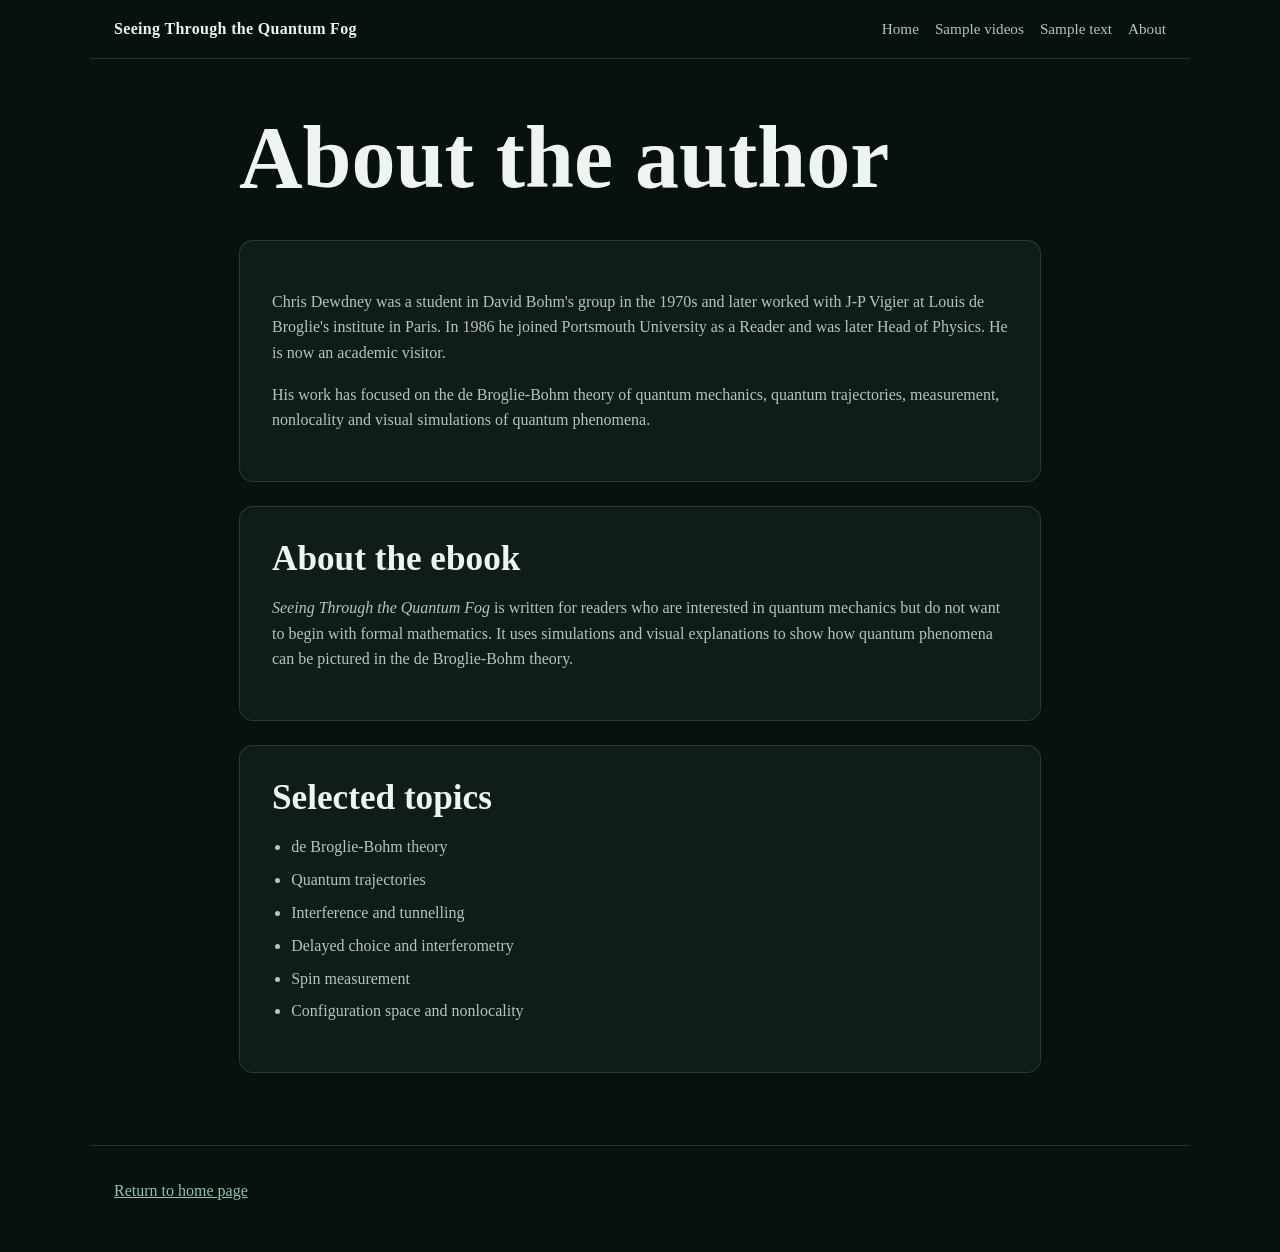
<file: about.html>
<!DOCTYPE html>
<html lang="en">
<head>
  <meta charset="UTF-8">
  <meta name="viewport" content="width=device-width, initial-scale=1.0">
  <title>About | Seeing Through the Quantum Fog</title>
  <meta name="description" content="About Chris Dewdney, author of Seeing Through the Quantum Fog.">
  <link rel="stylesheet" href="css/style.css">
</head>
<body>

  <nav class="site-nav">
    <a class="site-title" href="index.html">Seeing Through the Quantum Fog</a>
    <div class="nav-links">
      <a href="index.html">Home</a>
      <a href="sample-videos.html">Sample videos</a>
      <a href="sample-text.html">Sample text</a>
      <a href="about.html">About</a>
    </div>
  </nav>

  <main class="page text-page">
    <header class="page-header">
      <h1>About the author</h1>
    </header>

    <section class="panel">
      <p>
        Chris Dewdney was a student in David Bohm's group in the 1970s and later
        worked with J-P Vigier at Louis de Broglie's institute in Paris. In 1986
        he joined Portsmouth University as a Reader and was later Head of
        Physics. He is now an academic visitor.
      </p>

      <p>
        His work has focused on the de Broglie-Bohm theory of quantum mechanics,
        quantum trajectories, measurement, nonlocality and visual simulations of
        quantum phenomena.
      </p>
    </section>

    <section class="panel">
      <h2>About the ebook</h2>
      <p>
        <em>Seeing Through the Quantum Fog</em> is written for readers who are
        interested in quantum mechanics but do not want to begin with formal
        mathematics. It uses simulations and visual explanations to show how
        quantum phenomena can be pictured in the de Broglie-Bohm theory.
      </p>
    </section>

    <section class="panel">
      <h2>Selected topics</h2>
      <ul>
        <li>de Broglie-Bohm theory</li>
        <li>Quantum trajectories</li>
        <li>Interference and tunnelling</li>
        <li>Delayed choice and interferometry</li>
        <li>Spin measurement</li>
        <li>Configuration space and nonlocality</li>
      </ul>
    </section>
  </main>

  <footer>
    <p><a href="index.html">Return to home page</a></p>
  </footer>

</body>
</html>
</file>
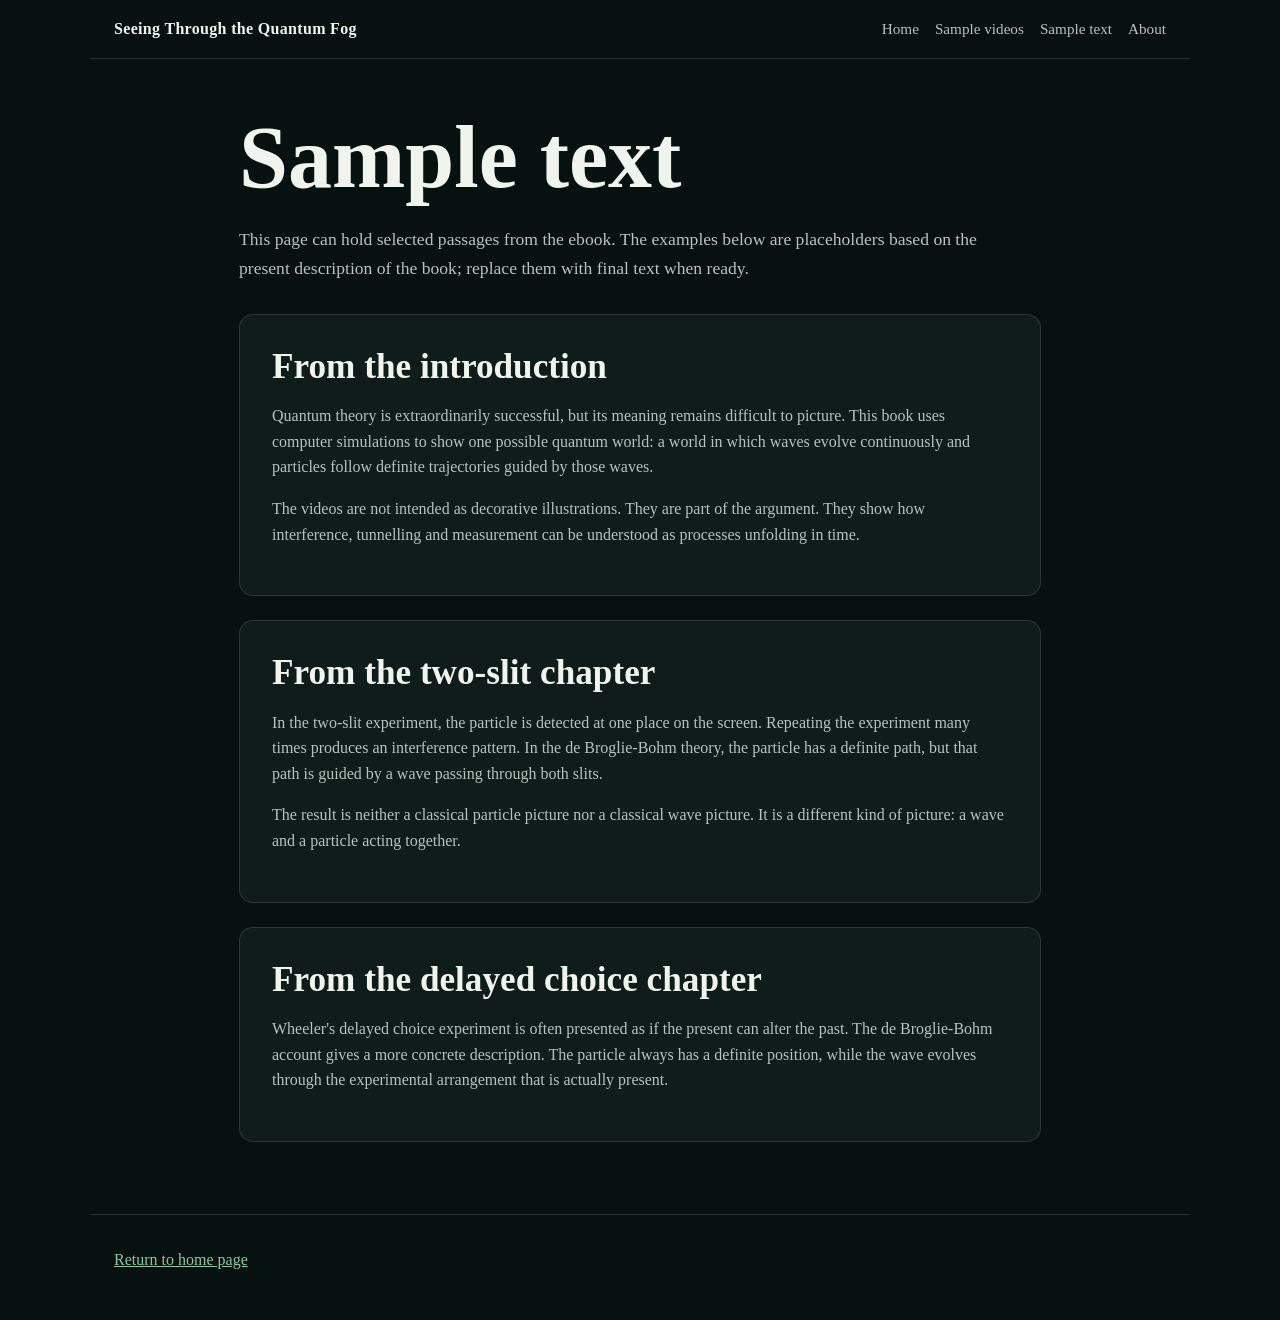
<file: sample-text.html>
<!DOCTYPE html>
<html lang="en">
<head>
  <meta charset="UTF-8">
  <meta name="viewport" content="width=device-width, initial-scale=1.0">
  <title>Sample Text | Seeing Through the Quantum Fog</title>
  <meta name="description" content="Sample text from Seeing Through the Quantum Fog.">
  <link rel="stylesheet" href="css/style.css">
</head>
<body>

  <nav class="site-nav">
    <a class="site-title" href="index.html">Seeing Through the Quantum Fog</a>
    <div class="nav-links">
      <a href="index.html">Home</a>
      <a href="sample-videos.html">Sample videos</a>
      <a href="sample-text.html">Sample text</a>
      <a href="about.html">About</a>
    </div>
  </nav>

  <main class="page text-page">
    <header class="page-header">
      <h1>Sample text</h1>
      <p>
        This page can hold selected passages from the ebook. The examples below
        are placeholders based on the present description of the book; replace
        them with final text when ready.
      </p>
    </header>

    <section class="panel">
      <h2>From the introduction</h2>
      <p>
        Quantum theory is extraordinarily successful, but its meaning remains
        difficult to picture. This book uses computer simulations to show one
        possible quantum world: a world in which waves evolve continuously and
        particles follow definite trajectories guided by those waves.
      </p>

      <p>
        The videos are not intended as decorative illustrations. They are part
        of the argument. They show how interference, tunnelling and measurement
        can be understood as processes unfolding in time.
      </p>
    </section>

    <section class="panel">
      <h2>From the two-slit chapter</h2>
      <p>
        In the two-slit experiment, the particle is detected at one place on the
        screen. Repeating the experiment many times produces an interference
        pattern. In the de Broglie-Bohm theory, the particle has a definite path,
        but that path is guided by a wave passing through both slits.
      </p>

      <p>
        The result is neither a classical particle picture nor a classical wave
        picture. It is a different kind of picture: a wave and a particle acting
        together.
      </p>
    </section>

    <section class="panel">
      <h2>From the delayed choice chapter</h2>
      <p>
        Wheeler's delayed choice experiment is often presented as if the present
        can alter the past. The de Broglie-Bohm account gives a more concrete
        description. The particle always has a definite position, while the wave
        evolves through the experimental arrangement that is actually present.
      </p>
    </section>
  </main>

  <footer>
    <p><a href="index.html">Return to home page</a></p>
  </footer>

</body>
</html>
</file>
<file: css/style.css>
:root {
  --bg: #07110f;
  --panel: #0f1c19;
  --panel-light: #152723;
  --text: #f0f4ef;
  --muted: #b7c3bd;
  --accent: #8bc7a6;
  --accent-dark: #263f34;
  --line: rgba(255, 255, 255, 0.12);
  --max-width: 1100px;
}

* {
  box-sizing: border-box;
}

body {
  margin: 0;
  font-family: Georgia, "Times New Roman", serif;
  background: var(--bg);
  color: var(--text);
  line-height: 1.6;
}

img,
video {
  max-width: 100%;
  display: block;
}

a {
  color: var(--accent);
}

.site-nav {
  max-width: var(--max-width);
  margin: 0 auto;
  padding: 1rem 1.5rem;
  display: flex;
  justify-content: space-between;
  align-items: center;
  gap: 1rem;
  border-bottom: 1px solid var(--line);
}

.site-title {
  color: var(--text);
  text-decoration: none;
  font-weight: bold;
  letter-spacing: 0.02em;
}

.nav-links {
  display: flex;
  gap: 1rem;
  flex-wrap: wrap;
  justify-content: flex-end;
}

.nav-links a {
  color: var(--muted);
  text-decoration: none;
  font-size: 0.95rem;
}

.nav-links a:hover {
  color: var(--text);
}

.hero {
  max-width: var(--max-width);
  margin: 0 auto;
  min-height: 70vh;
  padding: 4rem 1.5rem;
  display: flex;
  align-items: center;
  justify-content: space-between;
  gap: 3rem;
}

.hero-text {
  flex: 1;
}

.eyebrow {
  color: var(--accent);
  text-transform: uppercase;
  letter-spacing: 0.12em;
  font-size: 0.78rem;
  margin-bottom: 1rem;
}

h1,
h2 {
  line-height: 1.15;
  margin-top: 0;
}

h1 {
  font-size: clamp(2.5rem, 7vw, 5.5rem);
  max-width: 850px;
  margin-bottom: 1rem;
}

h2 {
  font-size: clamp(1.5rem, 3vw, 2.2rem);
  margin-bottom: 1rem;
}

.subtitle {
  font-size: clamp(1.25rem, 3vw, 1.8rem);
  color: var(--accent);
  margin-bottom: 1rem;
}

.intro {
  font-size: 1.15rem;
  color: var(--muted);
  max-width: 650px;
}

.availability {
  color: var(--muted);
  font-size: 0.95rem;
  margin-top: 1rem;
}

.buttons {
  display: flex;
  flex-wrap: wrap;
  gap: 0.8rem;
  margin-top: 1.5rem;
}

.button {
  display: inline-block;
  padding: 0.8rem 1.1rem;
  border: 1px solid var(--accent);
  background: var(--accent);
  color: #07110f;
  text-decoration: none;
  font-weight: bold;
  border-radius: 999px;
}

.button.secondary {
  background: transparent;
  color: var(--accent);
}

.button:hover {
  opacity: 0.85;
}

.hero-cover {
  flex: 0 0 320px;
}

.hero-cover img {
  width: 100%;
  min-height: 440px;
  object-fit: cover;
  background: linear-gradient(145deg, var(--panel), var(--accent-dark));
  border: 1px solid var(--line);
  border-radius: 10px;
  box-shadow: 0 28px 60px rgba(0, 0, 0, 0.45);
}

main {
  max-width: var(--max-width);
  margin: 0 auto;
  padding: 0 1.5rem 3rem;
}

.page {
  padding-top: 3rem;
}

.page-header {
  max-width: 780px;
  margin-bottom: 2rem;
}

.page-header p {
  color: var(--muted);
  font-size: 1.1rem;
}

.panel,
.video-card {
  background: var(--panel);
  border: 1px solid var(--line);
  border-radius: 14px;
  padding: 2rem;
  margin-bottom: 1.5rem;
}

.panel p,
.video-card p {
  color: var(--muted);
}

.feature-list ul,
.panel ul {
  padding-left: 1.2rem;
  color: var(--muted);
}

.feature-list li,
.panel li {
  margin-bottom: 0.45rem;
}

.two-column {
  display: grid;
  grid-template-columns: repeat(2, minmax(0, 1fr));
  gap: 2rem;
}

.callout {
  background: var(--panel-light);
}

.video-card video {
  width: 100%;
  margin: 1rem 0;
  background: #000;
  border-radius: 10px;
  border: 1px solid var(--line);
}

.text-page {
  max-width: 850px;
}

footer {
  max-width: var(--max-width);
  margin: 0 auto;
  padding: 2rem 1.5rem 3rem;
  color: var(--muted);
  border-top: 1px solid var(--line);
}

footer p {
  margin: 0;
}

@media (max-width: 820px) {
  .site-nav,
  .hero {
    flex-direction: column;
    align-items: flex-start;
  }

  .hero {
    padding-top: 2.5rem;
    min-height: auto;
  }

  .hero-cover {
    width: 100%;
    flex: none;
  }

  .hero-cover img {
    min-height: 0;
  }

  .two-column {
    grid-template-columns: 1fr;
  }
}
</file>
